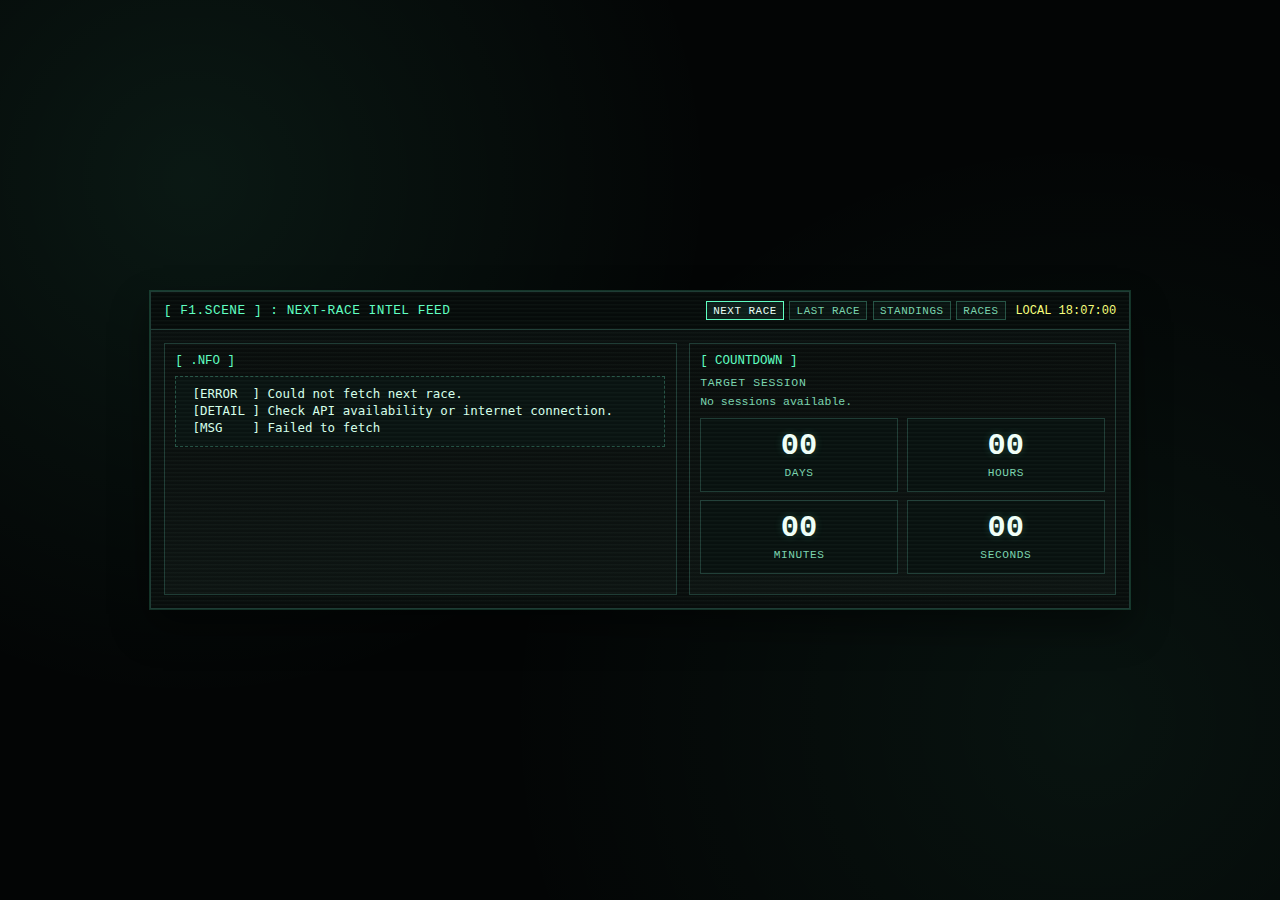
<file: index.html>
<!DOCTYPE html>
<html lang="en">
<head>
  <meta charset="UTF-8">
  <meta name="viewport" content="width=device-width, initial-scale=1.0">
  <title>F1 Countdown Terminal</title>
  <link rel="stylesheet" href="style.css">
</head>
<body>
  <main class="terminal" aria-live="polite">
    <header class="terminal-header">
      <p class="title">[ f1.scene ] : next-race intel feed</p>
      <div class="header-right">
        <nav class="top-nav" aria-label="Pages">
          <a class="nav-link active" href="index.html">Next Race</a>
          <a class="nav-link" href="last.html">Last Race</a>
          <a class="nav-link" href="standings.html">Standings</a>
          <a class="nav-link" href="races.html">Races</a>
        </nav>
        <p class="clock" id="localClock">--:--:--</p>
      </div>
    </header>

    <section class="terminal-body">
      <div class="scene-grid">
        <section class="panel">
          <p class="panel-title">[ .nfo ]</p>
          <pre class="api-nfo" id="apiNfo">Booting parser...</pre>
        </section>

        <section class="panel">
          <p class="panel-title">[ countdown ]</p>
          <div class="session-block">
            <p class="session-label">Target Session</p>
            <div class="session-picker" id="sessionPicker">
              <span class="session-empty">Loading sessions...</span>
            </div>
          </div>
          <div class="countdown">
            <div class="unit">
              <span id="days">00</span>
              <small>Days</small>
            </div>
            <div class="unit">
              <span id="hours">00</span>
              <small>Hours</small>
            </div>
            <div class="unit">
              <span id="minutes">00</span>
              <small>Minutes</small>
            </div>
            <div class="unit">
              <span id="seconds">00</span>
              <small>Seconds</small>
            </div>
          </div>
        </section>
      </div>
    </section>
  </main>

  <script src="script.js"></script>
</body>
</html>
</file>
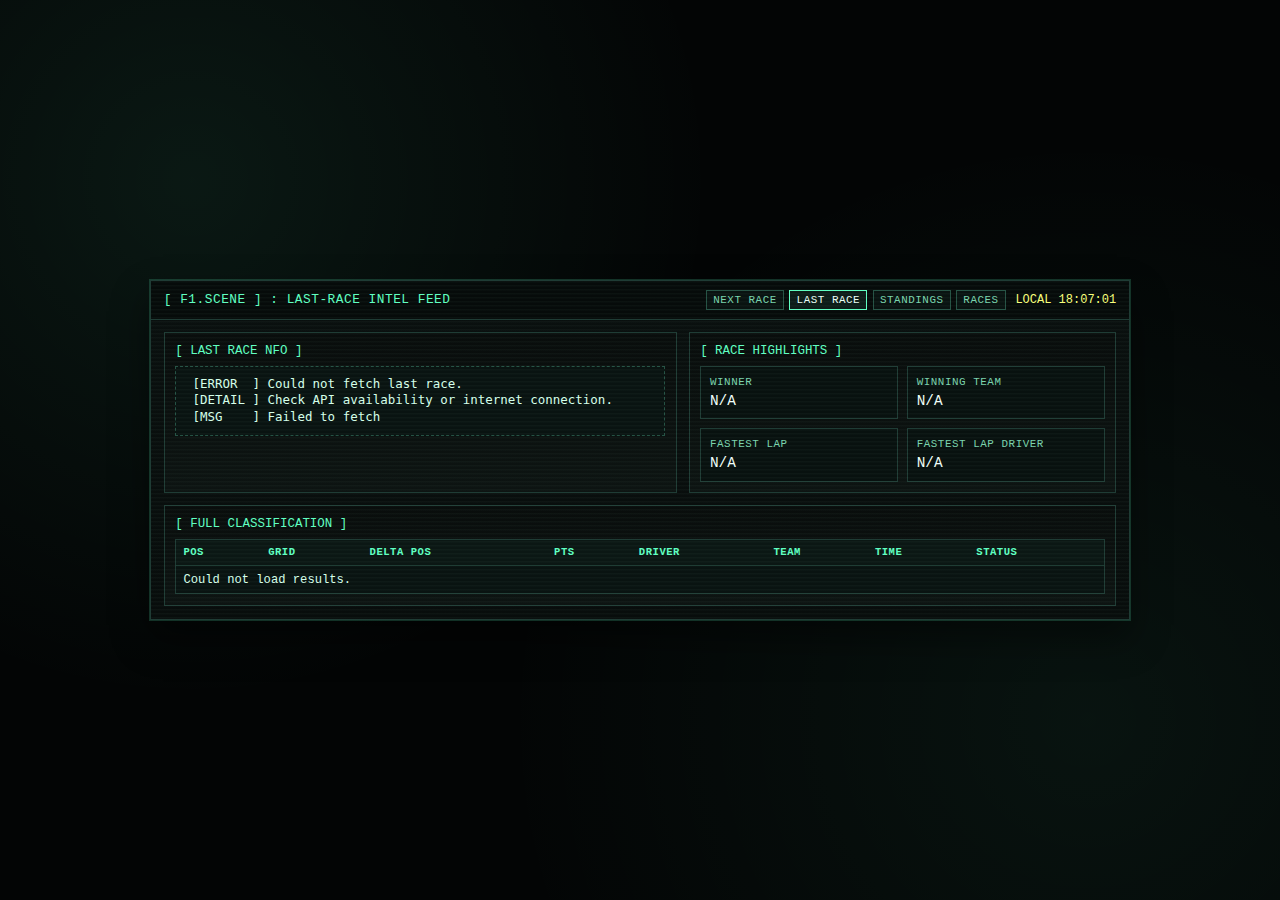
<file: last.html>
<!DOCTYPE html>
<html lang="en">
<head>
  <meta charset="UTF-8">
  <meta name="viewport" content="width=device-width, initial-scale=1.0">
  <title>F1 Last Race Terminal</title>
  <link rel="stylesheet" href="style.css">
</head>
<body>
  <main class="terminal" aria-live="polite">
    <header class="terminal-header">
      <p class="title">[ f1.scene ] : last-race intel feed</p>
      <div class="header-right">
        <nav class="top-nav" aria-label="Pages">
          <a class="nav-link" href="index.html">Next Race</a>
          <a class="nav-link active" href="last.html">Last Race</a>
          <a class="nav-link" href="standings.html">Standings</a>
          <a class="nav-link" href="races.html">Races</a>
        </nav>
        <p class="clock" id="localClock">--:--:--</p>
      </div>
    </header>

    <section class="terminal-body">
      <div class="scene-grid">
        <section class="panel">
          <p class="panel-title">[ last race nfo ]</p>
          <pre class="api-nfo" id="apiNfo">Loading last race data...</pre>
        </section>

        <section class="panel">
          <p class="panel-title">[ race highlights ]</p>
          <div class="stats-grid">
            <div class="stat-card">
              <span class="stat-label">Winner</span>
              <span class="stat-value" id="winnerValue">N/A</span>
            </div>
            <div class="stat-card">
              <span class="stat-label">Winning Team</span>
              <span class="stat-value" id="teamValue">N/A</span>
            </div>
            <div class="stat-card">
              <span class="stat-label">Fastest Lap</span>
              <span class="stat-value" id="fastLapValue">N/A</span>
            </div>
            <div class="stat-card">
              <span class="stat-label">Fastest Lap Driver</span>
              <span class="stat-value" id="fastDriverValue">N/A</span>
            </div>
          </div>
        </section>
      </div>

      <section class="panel results-panel">
        <p class="panel-title">[ full classification ]</p>
        <div class="results-wrap">
          <table class="results-table" aria-label="Race results table">
            <thead>
              <tr>
                <th>Pos</th>
                <th>Grid</th>
                <th>Delta Pos</th>
                <th>Pts</th>
                <th>Driver</th>
                <th>Team</th>
                <th>Time</th>
                <th>Status</th>
              </tr>
            </thead>
            <tbody id="resultsBody">
              <tr>
                <td colspan="8">Loading results...</td>
              </tr>
            </tbody>
          </table>
        </div>
      </section>
    </section>
  </main>

  <script src="last.js"></script>
</body>
</html>
</file>
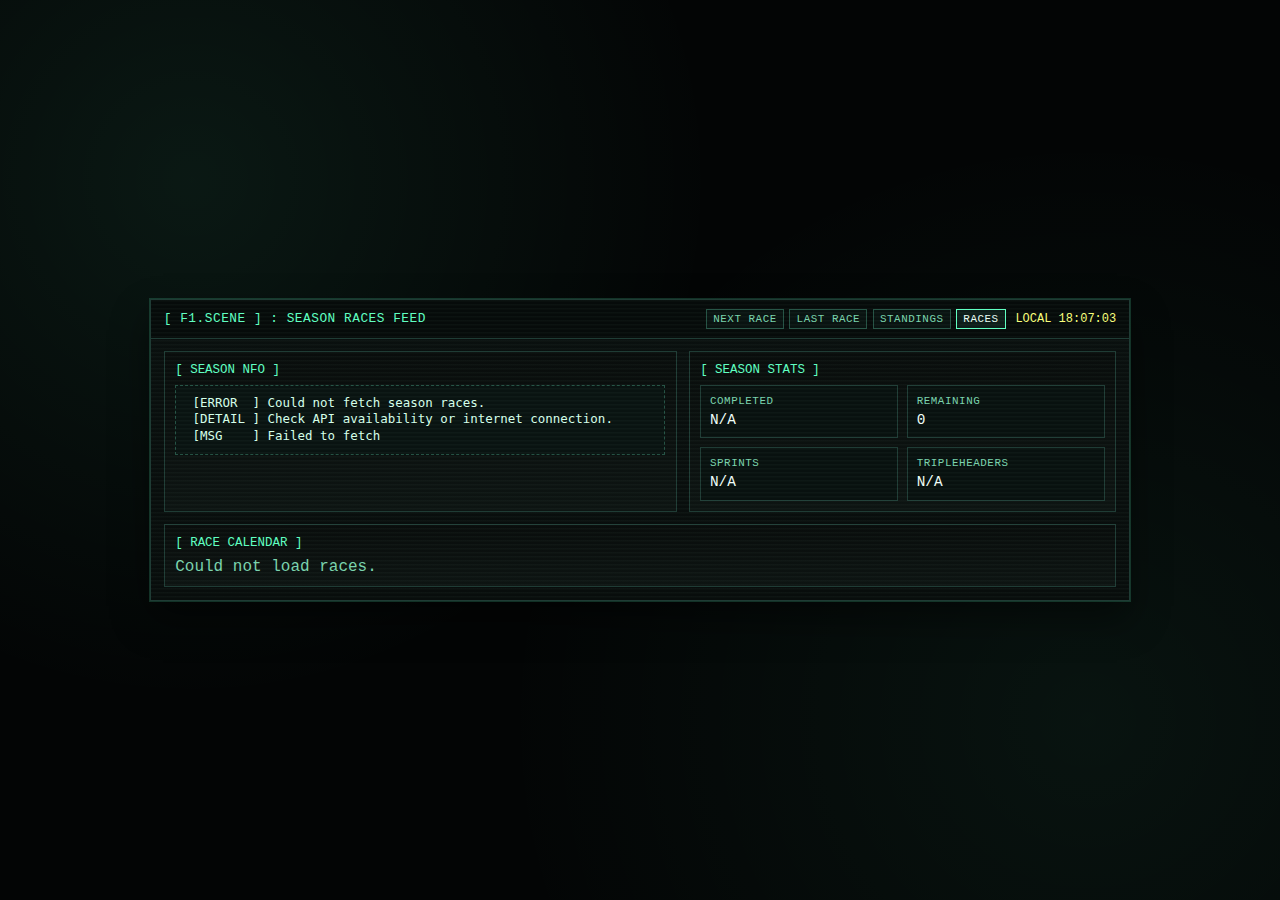
<file: races.html>
<!DOCTYPE html>
<html lang="en">
<head>
  <meta charset="UTF-8">
  <meta name="viewport" content="width=device-width, initial-scale=1.0">
  <title>F1 Races Terminal</title>
  <link rel="stylesheet" href="style.css">
</head>
<body>
  <main class="terminal" aria-live="polite">
    <header class="terminal-header">
      <p class="title">[ f1.scene ] : season races feed</p>
      <div class="header-right">
        <nav class="top-nav" aria-label="Pages">
          <a class="nav-link" href="index.html">Next Race</a>
          <a class="nav-link" href="last.html">Last Race</a>
          <a class="nav-link" href="standings.html">Standings</a>
          <a class="nav-link active" href="races.html">Races</a>
        </nav>
        <p class="clock" id="localClock">--:--:--</p>
      </div>
    </header>

    <section class="terminal-body">
      <div class="scene-grid">
        <section class="panel">
          <p class="panel-title">[ season nfo ]</p>
          <pre class="api-nfo" id="apiNfo">Loading season races...</pre>
        </section>

        <section class="panel">
          <p class="panel-title">[ season stats ]</p>
          <div class="stats-grid">
            <div class="stat-card">
              <span class="stat-label">Completed</span>
              <span class="stat-value" id="seasonValue">N/A</span>
            </div>
            <div class="stat-card">
              <span class="stat-label">Remaining</span>
              <span class="stat-value" id="raceCountValue">0</span>
            </div>
            <div class="stat-card">
              <span class="stat-label">Sprints</span>
              <span class="stat-value" id="nextRoundValue">N/A</span>
            </div>
            <div class="stat-card">
              <span class="stat-label">Tripleheaders</span>
              <span class="stat-value" id="nextEventValue">N/A</span>
            </div>
          </div>
        </section>
      </div>

      <section class="panel results-panel">
        <p class="panel-title">[ race calendar ]</p>
        <div class="race-list" id="raceList">
          <p class="race-empty">Loading races...</p>
        </div>
      </section>
    </section>
  </main>

  <script src="races.js"></script>
</body>
</html>
</file>
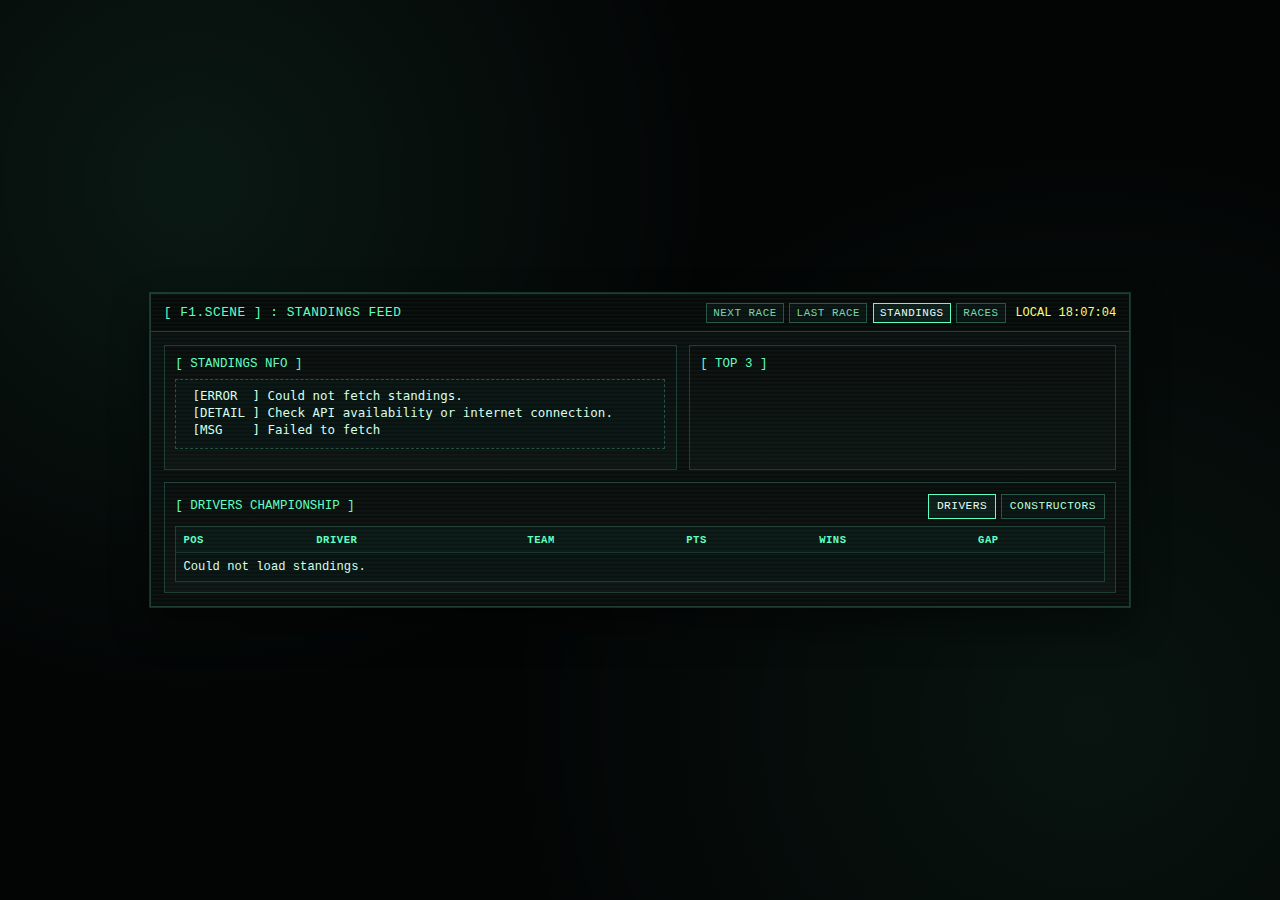
<file: standings.html>
<!DOCTYPE html>
<html lang="en">
<head>
  <meta charset="UTF-8">
  <meta name="viewport" content="width=device-width, initial-scale=1.0">
  <title>F1 Drivers Standings Terminal</title>
  <link rel="stylesheet" href="style.css">
</head>
<body>
  <main class="terminal" aria-live="polite">
    <header class="terminal-header">
      <p class="title">[ f1.scene ] : standings feed</p>
      <div class="header-right">
        <nav class="top-nav" aria-label="Pages">
          <a class="nav-link" href="index.html">Next Race</a>
          <a class="nav-link" href="last.html">Last Race</a>
          <a class="nav-link active" href="standings.html">Standings</a>
          <a class="nav-link" href="races.html">Races</a>
        </nav>
        <p class="clock" id="localClock">--:--:--</p>
      </div>
    </header>

    <section class="terminal-body">
      <div class="scene-grid">
        <section class="panel">
          <p class="panel-title">[ standings nfo ]</p>
          <pre class="api-nfo" id="apiNfo">Loading standings...</pre>
        </section>

        <section class="panel">
          <p class="panel-title">[ top 3 ]</p>
          <div class="podium-grid" id="podiumGrid">
            <article class="podium-card">
              <p class="podium-pos">#1</p>
              <p class="podium-driver">Loading...</p>
              <p class="podium-meta">-- pts | -- wins</p>
            </article>
            <article class="podium-card">
              <p class="podium-pos">#2</p>
              <p class="podium-driver">Loading...</p>
              <p class="podium-meta">-- pts | -- wins</p>
            </article>
            <article class="podium-card">
              <p class="podium-pos">#3</p>
              <p class="podium-driver">Loading...</p>
              <p class="podium-meta">-- pts | -- wins</p>
            </article>
          </div>
        </section>
      </div>

      <section class="panel results-panel">
        <div class="standings-head">
          <p class="panel-title" id="standingsTitle">[ drivers championship ]</p>
          <div class="standings-toggle" id="standingsToggle">
            <button class="session-btn active" type="button" data-mode="drivers">Drivers</button>
            <button class="session-btn" type="button" data-mode="constructors">Constructors</button>
          </div>
        </div>
        <div class="results-wrap">
          <table class="results-table standings-table" aria-label="Drivers standings">
            <thead>
              <tr>
                <th>Pos</th>
                <th id="colMain">Driver</th>
                <th id="colSecondary">Team</th>
                <th>Pts</th>
                <th>Wins</th>
                <th>Gap</th>
              </tr>
            </thead>
            <tbody id="standingsBody">
              <tr>
                <td colspan="6">Loading standings...</td>
              </tr>
            </tbody>
          </table>
        </div>
      </section>
    </section>
  </main>

  <script src="standings.js"></script>
</body>
</html>
</file>
<file: style.css>
:root {
  --bg: #030505;
  --panel: #090d0c;
  --panel-2: #0d1412;
  --line: #1f3c35;
  --text: #b8ffda;
  --muted: #7ad3ad;
  --accent: #5fffc1;
  --warn: #f8ff7a;
}

* {
  box-sizing: border-box;
}

body {
  margin: 0;
  min-height: 100vh;
  display: grid;
  place-items: center;
  background:
    radial-gradient(circle at 15% 20%, rgba(95, 255, 193, 0.08), transparent 40%),
    radial-gradient(circle at 85% 80%, rgba(95, 255, 193, 0.06), transparent 45%),
    var(--bg);
  color: var(--text);
  font-family: "Consolas", "Lucida Console", "Courier New", monospace;
  padding: 0.7rem;
}

.terminal {
  width: min(980px, 100%);
  border: 1px solid var(--line);
  background: linear-gradient(180deg, #0a100f 0%, #080d0c 100%);
  position: relative;
  box-shadow: 0 0 0 1px rgba(95, 255, 193, 0.18), 0 18px 36px rgba(0, 0, 0, 0.45);
}

.terminal::after {
  content: "";
  position: absolute;
  inset: 0;
  pointer-events: none;
  background: repeating-linear-gradient(
    to bottom,
    rgba(184, 255, 218, 0.03) 0,
    rgba(184, 255, 218, 0.03) 1px,
    transparent 2px,
    transparent 4px
  );
}

.terminal-header {
  padding: 0.55rem 0.8rem;
  border-bottom: 1px solid var(--line);
  display: flex;
  justify-content: space-between;
  align-items: center;
  gap: 0.8rem;
  background: #060b0a;
}

.header-right {
  display: flex;
  align-items: center;
  gap: 0.6rem;
}

.top-nav {
  display: flex;
  gap: 0.35rem;
}

.nav-link {
  color: var(--muted);
  text-decoration: none;
  border: 1px solid #255244;
  background: #091311;
  font-size: 0.68rem;
  padding: 0.18rem 0.38rem;
  text-transform: uppercase;
  letter-spacing: 0.05em;
}

.nav-link.active {
  color: #e9fff6;
  border-color: #5fffc1;
  background: #0d1d19;
}

.title {
  margin: 0;
  font-size: 0.8rem;
  color: var(--accent);
  text-transform: uppercase;
  letter-spacing: 0.04em;
}

.clock {
  margin: 0;
  color: var(--warn);
  font-size: 0.75rem;
}

.terminal-body {
  padding: 0.8rem;
}

.scene-grid {
  display: grid;
  grid-template-columns: 1.2fr 1fr;
  gap: 0.75rem;
}

.panel {
  border: 1px solid var(--line);
  background: linear-gradient(180deg, var(--panel) 0%, var(--panel-2) 100%);
  padding: 0.65rem;
  min-height: 100%;
}

.panel-title {
  margin: 0 0 0.5rem;
  color: var(--accent);
  font-size: 0.78rem;
  text-transform: uppercase;
}

.api-nfo {
  margin: 0 0 0.65rem;
  padding: 0.55rem;
  border: 1px dashed #255244;
  background: #091311;
  color: #d5ffe9;
  font-size: 0.78rem;
  line-height: 1.35;
  white-space: pre-wrap;
  overflow-wrap: anywhere;
}

.line {
  margin: 0;
}

.session-block {
  margin: 0 0 0.65rem;
}

.session-label {
  margin: 0 0 0.35rem;
  color: var(--muted);
  font-size: 0.72rem;
  text-transform: uppercase;
  letter-spacing: 0.06em;
}

.session-picker {
  display: flex;
  flex-wrap: wrap;
  gap: 0.35rem;
}

.session-btn {
  border: 1px solid #255244;
  background: #091311;
  color: #b8ffda;
  font: inherit;
  font-size: 0.7rem;
  padding: 0.34rem 0.5rem;
  text-transform: uppercase;
  letter-spacing: 0.04em;
  cursor: pointer;
}

.session-btn:hover {
  border-color: #48a07f;
}

.session-btn.active {
  border-color: #5fffc1;
  background: #0d1d19;
  color: #e9fff6;
}

.session-empty {
  color: var(--muted);
  font-size: 0.72rem;
}

.countdown {
  margin: 0 0 0.65rem;
  display: grid;
  grid-template-columns: repeat(2, minmax(0, 1fr));
  gap: 0.55rem;
}

.unit {
  border: 1px solid var(--line);
  background: #08110f;
  text-align: center;
  padding: 0.6rem 0.35rem;
}

.unit span {
  display: block;
  font-size: clamp(1.1rem, 4.8vw, 1.9rem);
  color: #f0fff8;
  font-weight: 700;
  text-shadow: 0 0 8px rgba(95, 255, 193, 0.2);
}

.unit small {
  color: var(--muted);
  text-transform: uppercase;
  letter-spacing: 0.05em;
  font-size: 0.7rem;
}

.stats-grid {
  display: grid;
  grid-template-columns: repeat(2, minmax(0, 1fr));
  gap: 0.55rem;
}

.stat-card {
  border: 1px solid var(--line);
  background: #08110f;
  padding: 0.55rem;
}

.stat-label {
  display: block;
  color: var(--muted);
  font-size: 0.68rem;
  text-transform: uppercase;
  letter-spacing: 0.05em;
  margin-bottom: 0.25rem;
}

.stat-value {
  color: #f0fff8;
  font-size: 0.9rem;
  overflow-wrap: anywhere;
}

.results-panel {
  margin-top: 0.75rem;
}

.standings-head {
  display: flex;
  justify-content: space-between;
  align-items: center;
  gap: 0.5rem;
  margin-bottom: 0.45rem;
}

.standings-head .panel-title {
  margin: 0;
}

.standings-toggle {
  display: flex;
  gap: 0.3rem;
}

.results-wrap {
  overflow-x: auto;
  border: 1px solid var(--line);
  background: #091311;
}

.results-table {
  width: 100%;
  border-collapse: collapse;
  min-width: 360px;
  font-size: 0.76rem;
}

.results-table th,
.results-table td {
  border-bottom: 1px solid #1a372f;
  padding: 0.42rem 0.45rem;
  text-align: left;
}

.results-table th {
  color: var(--accent);
  text-transform: uppercase;
  letter-spacing: 0.05em;
  font-size: 0.66rem;
  background: #0b1714;
}

.results-table td {
  color: #d5ffe9;
}

.results-table tr:last-child td {
  border-bottom: none;
}

.status-dnf {
  color: #ff9a9a;
}

.podium-grid {
  display: grid;
  grid-template-columns: repeat(3, minmax(0, 1fr));
  gap: 0.45rem;
}

.podium-card {
  border: 1px solid var(--line);
  background: #08110f;
  padding: 0.45rem;
}

.podium-pos {
  margin: 0 0 0.2rem;
  color: var(--accent);
  font-weight: 700;
}

.podium-driver {
  margin: 0 0 0.22rem;
  color: #f0fff8;
  font-size: 0.78rem;
  overflow-wrap: anywhere;
}

.podium-meta {
  margin: 0;
  color: var(--muted);
  font-size: 0.68rem;
}

.standings-table {
  min-width: 760px;
}

.race-list {
  display: grid;
  gap: 0.55rem;
}

.race-card {
  border: 1px solid var(--line);
  background: #091311;
  padding: 0.55rem;
}

.race-card-title {
  margin: 0 0 0.2rem;
  color: #f0fff8;
  font-size: 0.82rem;
}

.race-card-meta {
  margin: 0 0 0.25rem;
  color: var(--muted);
  font-size: 0.72rem;
}

.race-card-facts {
  margin: 0 0 0.4rem;
  color: #d5ffe9;
  font-size: 0.7rem;
}

.race-card-result {
  margin: 0 0 0.4rem;
  color: #f0fff8;
  font-size: 0.72rem;
}

.race-sessions {
  list-style: none;
  margin: 0;
  padding: 0;
  display: grid;
  gap: 0.24rem;
}

.race-sessions li {
  display: flex;
  justify-content: space-between;
  gap: 0.4rem;
  border-bottom: 1px dashed #1a372f;
  padding-bottom: 0.16rem;
}

.race-sessions li:last-child {
  border-bottom: none;
  padding-bottom: 0;
}

.race-session-label {
  color: var(--accent);
  font-size: 0.7rem;
  text-transform: uppercase;
  letter-spacing: 0.04em;
}

.race-session-time {
  color: #d5ffe9;
  font-size: 0.7rem;
  text-align: right;
}

.race-empty {
  margin: 0;
  color: var(--muted);
}

@media (max-width: 760px) {
  body {
    padding: 0.4rem;
    place-items: start center;
  }

  .scene-grid {
    grid-template-columns: 1fr;
  }

  .terminal {
    width: 100%;
  }

  .terminal-header {
    padding: 0.45rem 0.55rem;
    flex-direction: column;
    align-items: stretch;
    gap: 0.45rem;
  }

  .title {
    font-size: 0.66rem;
    letter-spacing: 0.02em;
    line-height: 1.25;
    word-break: break-word;
  }

  .header-right {
    gap: 0.35rem;
    justify-content: space-between;
    width: 100%;
  }

  .nav-link {
    font-size: 0.63rem;
    padding: 0.22rem 0.36rem;
    min-height: 30px;
    display: inline-flex;
    align-items: center;
  }

  .clock {
    font-size: 0.64rem;
    white-space: nowrap;
  }

  .terminal-body {
    padding: 0.5rem;
  }

  .panel {
    padding: 0.5rem;
  }

  .api-nfo {
    font-size: 0.72rem;
    padding: 0.42rem;
    line-height: 1.3;
  }

  .session-btn {
    font-size: 0.65rem;
    padding: 0.28rem 0.42rem;
    min-height: 30px;
  }

  .countdown {
    gap: 0.45rem;
  }

  .unit {
    padding: 0.5rem 0.3rem;
  }

  .unit span {
    font-size: clamp(1rem, 7vw, 1.55rem);
  }

  .stats-grid {
    grid-template-columns: 1fr;
  }

  .standings-head {
    flex-direction: column;
    align-items: stretch;
  }

  .standings-toggle {
    width: 100%;
  }

  .standings-toggle .session-btn {
    flex: 1;
    justify-content: center;
    display: inline-flex;
    align-items: center;
  }

  .podium-grid {
    grid-template-columns: 1fr;
  }

  .race-card {
    padding: 0.48rem;
  }

  .race-card-title {
    font-size: 0.76rem;
  }

  .race-card-meta,
  .race-card-facts,
  .race-card-result,
  .race-session-label,
  .race-session-time {
    font-size: 0.68rem;
  }

  .race-sessions li {
    flex-direction: column;
    align-items: flex-start;
    gap: 0.12rem;
  }

  .race-session-time {
    text-align: left;
  }

  .results-wrap {
    border: 0;
    background: transparent;
    overflow: visible;
  }

  .results-table {
    min-width: 0;
    font-size: 0.72rem;
  }

  .results-table thead {
    display: none;
  }

  .results-table tbody {
    display: grid;
    gap: 0.5rem;
  }

  .results-table tr {
    display: block;
    border: 1px solid var(--line);
    background: #091311;
    padding: 0.35rem;
  }

  .results-table td {
    display: flex;
    justify-content: space-between;
    gap: 0.55rem;
    border-bottom: 1px solid #1a372f;
    padding: 0.28rem 0;
    text-align: right;
  }

  .results-table td::before {
    content: attr(data-label);
    color: var(--muted);
    text-transform: uppercase;
    letter-spacing: 0.04em;
    text-align: left;
    flex: 0 0 auto;
  }

  /* Mobile: keep classification compact, desktop remains full */
  .results-table td[data-label="Grid"],
  .results-table td[data-label="Delta Pos"],
  .results-table td[data-label="Pts"],
  .results-table td[data-label="Team"],
  .results-table td[data-label="Status"] {
    display: none;
  }

  .standings-table td[data-label="Team"],
  .standings-table td[data-label="Country"],
  .standings-table td[data-label="Wins"] {
    display: none;
  }

  .results-table td[colspan] {
    display: block;
    text-align: left;
    border-bottom: 0;
    padding: 0;
  }

  .results-table td[colspan]::before {
    content: "";
    display: none;
  }

  .results-table tr:last-child td:last-child {
    border-bottom: 0;
  }
}

@media (max-width: 420px) {
  .top-nav {
    gap: 0.2rem;
  }

  .nav-link {
    font-size: 0.6rem;
    padding: 0.2rem 0.28rem;
  }

  .panel-title {
    font-size: 0.72rem;
  }

  .session-label {
    font-size: 0.68rem;
  }
}

/* Races accordion UI */
.race-accordion {
  border: 1px solid var(--line);
  background: #091311;
}

.race-accordion + .race-accordion {
  margin-top: 0.45rem;
}

.race-summary {
  list-style: none;
  cursor: pointer;
  padding: 0.5rem 0.55rem;
  display: flex;
  justify-content: space-between;
  align-items: center;
  gap: 0.5rem;
  color: #f0fff8;
}

.race-summary::-webkit-details-marker {
  display: none;
}

.race-summary::before {
  content: "+";
  color: var(--accent);
  margin-right: 0.35rem;
  flex: 0 0 auto;
}

.race-accordion[open] .race-summary::before {
  content: "-";
}

.race-summary-title {
  font-size: 0.78rem;
  overflow-wrap: anywhere;
}

.race-summary-date {
  color: var(--muted);
  font-size: 0.72rem;
  white-space: nowrap;
  border: 1px solid #255244;
  padding: 0.1rem 0.32rem;
  background: #0b1714;
}

.race-accordion .race-card {
  border: 0;
  border-top: 1px dashed #1a372f;
  background: transparent;
  padding-top: 0.45rem;
}

@media (max-width: 760px) {
  .race-summary {
    padding: 0.45rem;
    align-items: flex-start;
  }

  .race-summary-title {
    font-size: 0.73rem;
  }

  .race-summary-date {
    font-size: 0.66rem;
  }
}

/* Race tiles */
.race-list {
  display: grid;
  grid-template-columns: repeat(auto-fit, minmax(220px, 1fr));
  gap: 0.55rem;
}

.race-accordion {
  border: 1px solid var(--line);
  background: #08110f;
  box-shadow: inset 0 0 0 1px rgba(95, 255, 193, 0.04);
}

.race-accordion + .race-accordion {
  margin-top: 0;
}

.race-summary {
  min-height: 112px;
  padding: 0.65rem;
  display: grid;
  grid-template-columns: 1fr;
  align-content: space-between;
  align-items: start;
  gap: 0.55rem;
}

.race-summary::before {
  content: "+";
  position: absolute;
  top: 0.45rem;
  right: 0.5rem;
  margin-right: 0;
}

.race-accordion {
  position: relative;
}

.race-summary-title {
  padding-right: 1rem;
  font-size: 0.8rem;
  line-height: 1.35;
}

.race-summary-date {
  justify-self: start;
  color: #f0fff8;
  border-color: var(--line);
  background: #0c1714;
  padding: 0.18rem 0.42rem;
}

.race-accordion .race-card {
  padding: 0.55rem 0.65rem 0.65rem;
}

@media (max-width: 760px) {
  .race-list {
    grid-template-columns: repeat(2, minmax(0, 1fr));
    gap: 0.45rem;
  }

  .race-summary {
    min-height: 96px;
    padding: 0.55rem;
  }

  .race-accordion .race-card {
    padding: 0.45rem 0.55rem 0.55rem;
  }
}

@media (max-width: 520px) {
  .race-list {
    grid-template-columns: 1fr;
  }

  .race-summary {
    min-height: auto;
  }
}

/* Race modal */
body.modal-open {
  overflow: hidden;
}

.race-accordion {
  width: 100%;
  text-align: left;
  font: inherit;
  color: inherit;
  cursor: pointer;
}

.race-accordion:hover {
  border-color: #48a07f;
}

.race-accordion:focus-visible {
  outline: 1px solid var(--accent);
  outline-offset: 2px;
}

.race-summary::before {
  content: "VIEW";
  font-size: 0.58rem;
  letter-spacing: 0.08em;
}

.race-modal {
  position: fixed;
  inset: 0;
  z-index: 50;
}

.race-modal[hidden] {
  display: none;
}

.race-modal-backdrop {
  position: absolute;
  inset: 0;
  background: rgba(1, 6, 5, 0.82);
  backdrop-filter: blur(3px);
}

.race-modal-dialog {
  position: relative;
  width: min(760px, calc(100% - 1rem));
  max-height: calc(100vh - 1rem);
  margin: 0.5rem auto;
  border: 1px solid var(--line);
  background: linear-gradient(180deg, #0a100f 0%, #080d0c 100%);
  box-shadow: 0 0 0 1px rgba(95, 255, 193, 0.18), 0 18px 36px rgba(0, 0, 0, 0.5);
  overflow: auto;
}

.race-modal-dialog::after {
  content: "";
  position: absolute;
  inset: 0;
  pointer-events: none;
  background: repeating-linear-gradient(
    to bottom,
    rgba(184, 255, 218, 0.03) 0,
    rgba(184, 255, 218, 0.03) 1px,
    transparent 2px,
    transparent 4px
  );
}

.race-modal-close {
  position: sticky;
  top: 0;
  margin-left: auto;
  display: block;
  border: 1px solid #255244;
  background: #091311;
  color: var(--text);
  font: inherit;
  font-size: 0.72rem;
  padding: 0.28rem 0.5rem;
  z-index: 1;
  cursor: pointer;
}

.race-modal-body {
  position: relative;
  z-index: 1;
  padding: 0.4rem 0.7rem 0.8rem;
}

@media (max-width: 760px) {
  .race-summary::before {
    font-size: 0.54rem;
  }

  .race-modal-dialog {
    width: calc(100% - 0.6rem);
    max-height: calc(100vh - 0.6rem);
    margin: 0.3rem auto;
  }

  .race-modal-body {
    padding: 0.35rem 0.55rem 0.7rem;
  }
}

/* Center race modal */
.race-modal {
  display: grid;
  place-items: center;
  padding: 0.5rem;
}

.race-modal-dialog {
  margin: 0;
}

@media (max-width: 760px) {
  .race-modal {
    padding: 0.3rem;
  }

  .race-modal-dialog {
    width: 100%;
    max-height: calc(100vh - 0.6rem);
    margin: 0;
  }
}

.standings-detail-line {
  margin: 0 0 0.35rem;
  color: #d5ffe9;
  font-size: 0.76rem;
}

.standings-detail-key {
  color: var(--muted);
}

.standings-detail-link {
  display: inline-block;
  margin-top: 0.25rem;
  color: var(--accent);
  text-decoration: none;
  font-size: 0.75rem;
}

.standings-detail-link:hover {
  text-decoration: underline;
}

.entity-row {
  cursor: pointer;
}

.entity-row:hover td {
  background: #0b1714;
}

.entity-row:focus-visible {
  outline: 1px solid var(--accent);
  outline-offset: -1px;
}

.entity-card {
  cursor: pointer;
}

.entity-card:hover {
  border-color: #48a07f;
}

.entity-card:focus-visible {
  outline: 1px solid var(--accent);
  outline-offset: 2px;
}
</file>
